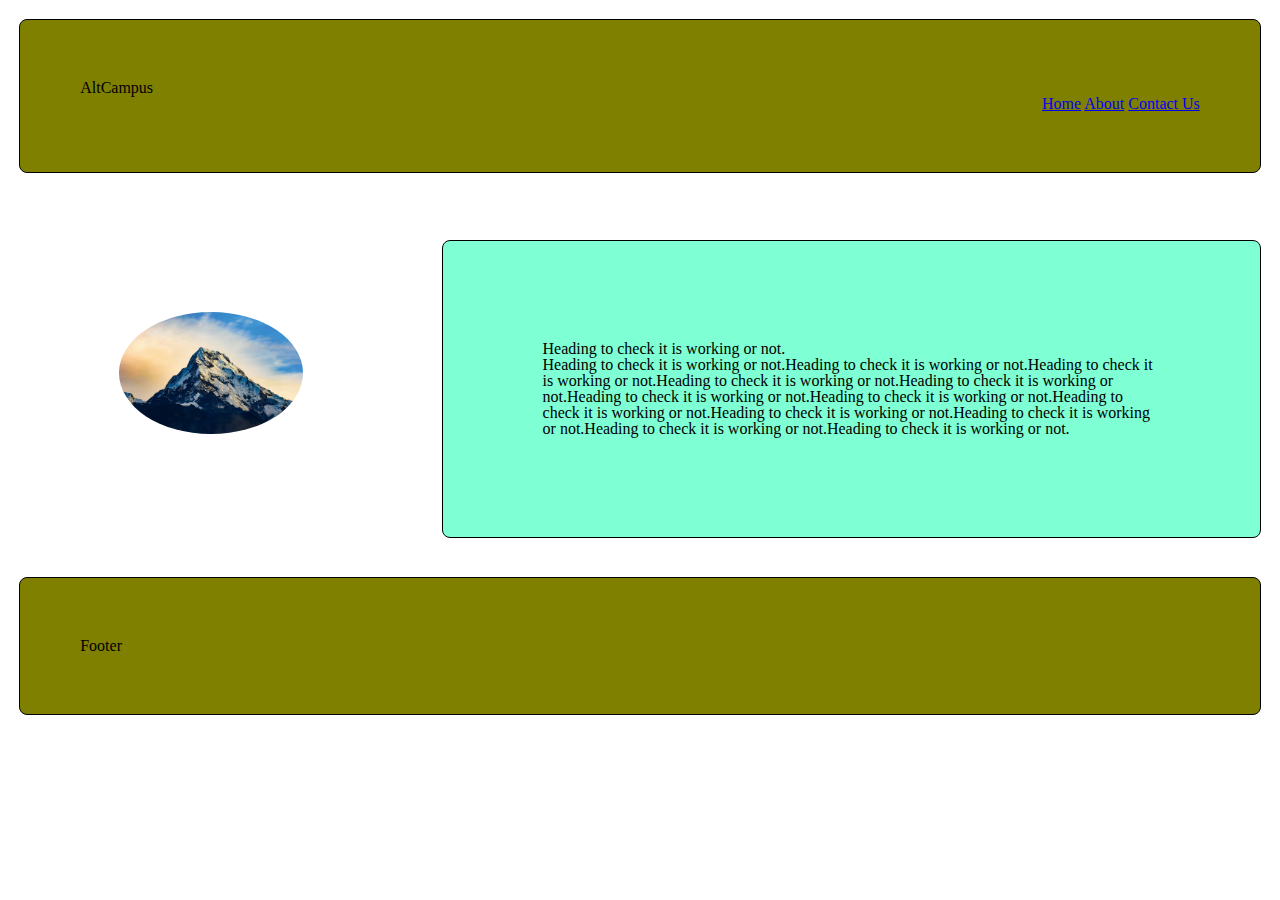
<file: block-BHaaax/index.html>
<!DOCTYPE html>
<html lang="eng">
    <head>

        <meta charset="UTF-8">
        <meta name="viewport" content="width=device-width, initial-scale=1.0">
        <title>Positioning content in inline block.</title>
        <link rel="stylesheet" href="assests/styling/styling.css">

    </head>


    <body>

        <header>
            AltCampus
            <div class="nav">
                
                    <a href="#">Home</a>
                    <a href="#">About</a>
                    <a href="#">Contact Us</a>
            </div>     
                 
        </header>
        <main>
            <article>
                <aside>
                    <img src="assests/media/mountain.jpeg" alt="Image">
                </aside><!--
                --><section>
                    <h1>Heading to check it is working or not.</h1>
                    <p>Heading to check it is working or not.Heading to check it is working or not.Heading to check it is working or not.Heading to check it is working or not.Heading to check it is working or not.Heading to check it is working or not.Heading to check it is working or not.Heading to check it is working or not.Heading to check it is working or not.Heading to check it is working or not.Heading to check it is working or not.Heading to check it is working or not.</p>
                </section>
            </article>
        </main>
        
        <footer>Footer</footer>
    </body>


</html>
</file>
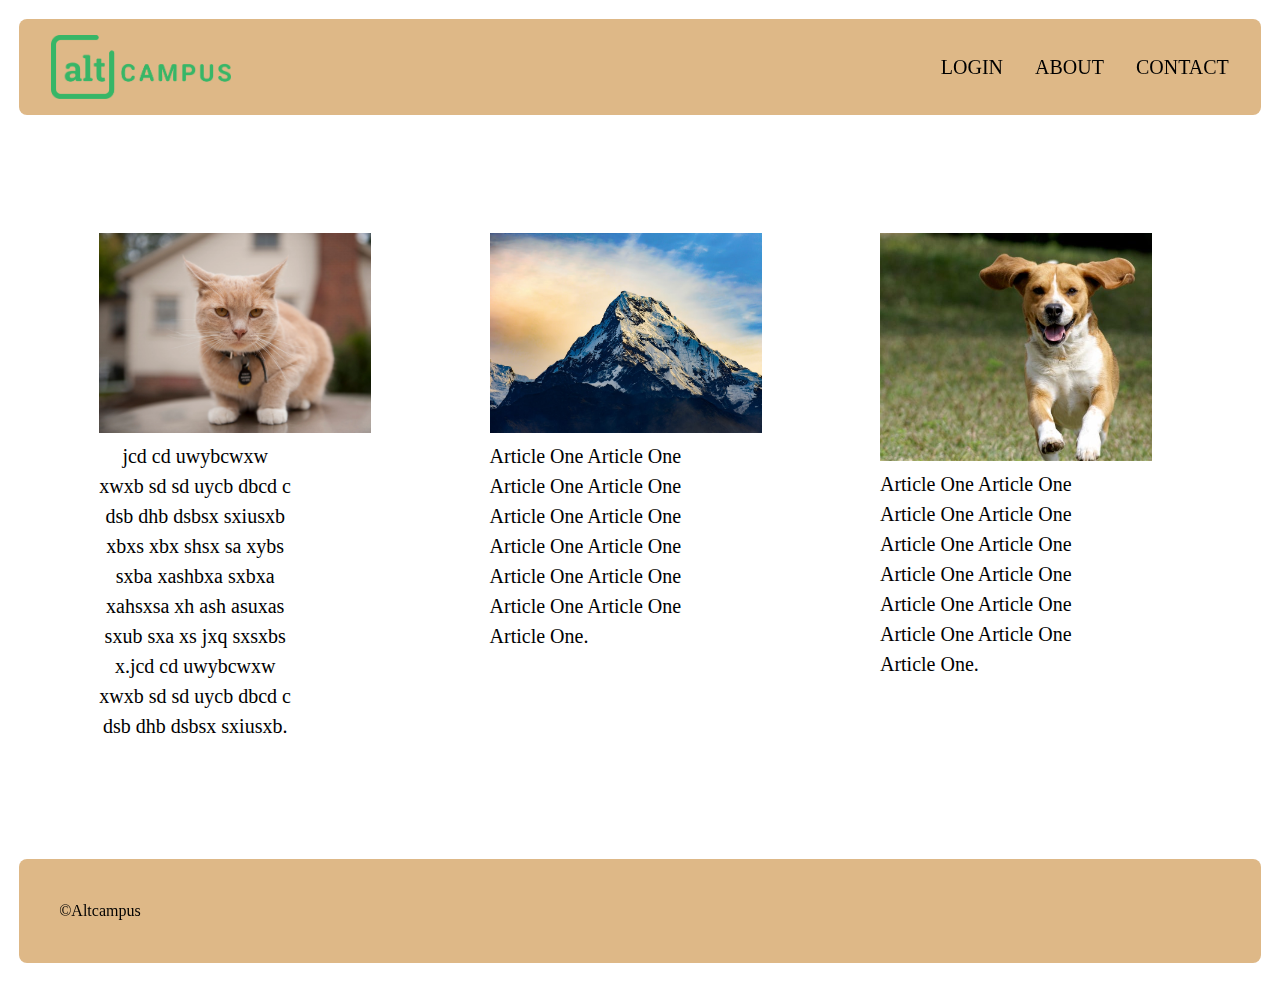
<file: block-BHaaba/index.html>
<!DOCTYPE html>
<html lang="eng">
    <head>

        <meta charset="UTF-8">
        <meta name="viewport" content="width=device-width, initial-scale=1.0">
        <title>Positioning content in inline block.</title>
        <link rel="stylesheet" href="assets/styling/styling.css">

    </head>


    <body>
        <header class="header">
            <div class="container">
                <a class="brand">
                <img src="assets/media/logo.png" alt="logo">
                </a>
                <nav class="nav">
                    <a href="#" class="links">Login</a>
                    <a href="#" class="links">About</a>
                    <a href="#" class="links">Contact</a>
                </nav>
            </div>
        </header>

        <main>
                <div>
                    <section class="section">
                        <article class="first">
                            <img src="assets/media/cat.webp" class="first-img"> 
                            <div class="para">
                            <p>
                                jcd cd uwybcwxw xwxb sd sd uycb dbcd c dsb dhb dsbsx sxiusxb xbxs xbx shsx sa xybs sxba xashbxa sxbxa xahsxsa xh  ash asuxas sxub sxa xs jxq sxsxbs x.jcd cd uwybcwxw xwxb sd sd uycb dbcd c dsb dhb dsbsx sxiusxb.
                            </p></div>
                        </article>
                        <article class="second">
                            <img src="assets/media/mountain.jpeg" class="second-img">
                            <p>
                                Article One Article One Article One Article One Article One Article One Article One Article One Article One Article One Article One Article One Article One.
                            </p>
                        </article>
                        <article class="third">
                            <img src="assets/media/dog.jpeg" class="third-img">
                            <p>
                                Article One Article One Article One Article One Article One Article One Article One Article One Article One Article One Article One Article One Article One.
                            </p>
                        </article>
                    </section>
                    
                </div>
                

        </main>

        <footer>
            &copy;Altcampus
        </footer>
    </body>

</html>
</file>
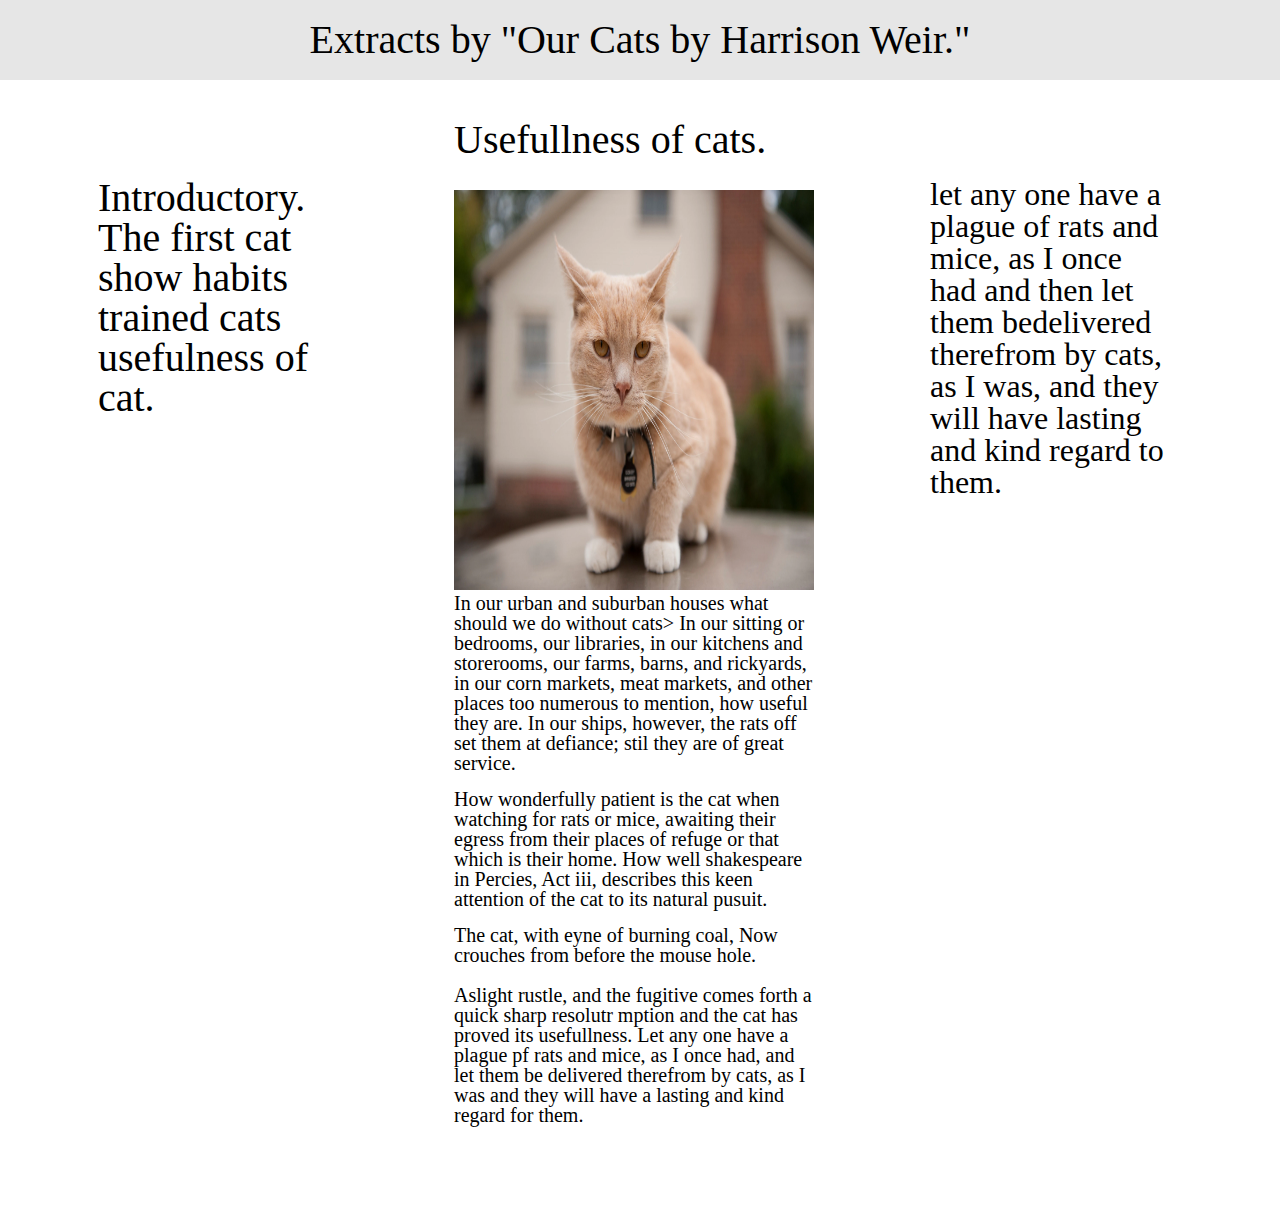
<file: block-BHaabd/index.html>
<!DOCTYPE html>
<html lang="eng">
    <head>

        <meta charset="UTF-8">
        <meta name="viewport" content="width=device-width, initial-scale=1.0">
        <title>Cat Assignment.</title>
        <link rel="stylesheet" href="assets/styling/style.css">

    </head>

    <body>
        <header>

            Extracts by "Our Cats by Harrison Weir."


        </header>

        <main>
            <section class="section">
                <div class="container clearfix">
                    <div class="col col-1 ">
                        <div>
                            <p class="left-block">Introductory. The first cat show habits trained cats usefulness of cat.</p>
                        </div>
                        
                    </div>
                    <div class="col col-2">
                        <div>
                            <h1>
                                Usefullness of cats.
                            </h1>
                        </div>
                        <div class="photo">
                            <img src="assets/media/cat.webp" alt="CAT">
                        </div>
                        <div>
                            <p>
                                In our urban and suburban houses what should we do without cats> In our sitting or bedrooms, our libraries, in our kitchens and storerooms, our farms, barns, and rickyards, in our corn markets, meat markets, and other places too numerous to mention, how useful they are. In our ships, however, the rats off set them at defiance; stil they are of great service. </p><br>

                               <p> How wonderfully patient is the cat when watching for rats or mice, awaiting their egress from their places of refuge or that which is their home. How well shakespeare in Percies, Act iii, describes this keen attention of the cat to its natural pusuit.</p><br>
                                <p>
                                    The cat, with eyne of burning coal, Now crouches from before the mouse hole.<br><br>

                                </p>
                                <p>
                                    Aslight rustle, and the fugitive comes forth a quick sharp resolutr mption and the cat has proved its usefullness. Let any one have a plague pf rats and mice, as I once had, and let them be delivered therefrom by cats, as I was and they will have a lasting and kind regard for them.
                                </p>
                            
                        </div>
                    </div>
                    <div class="col col-3">
                        <div>
                            <p class="right-block">
                                let any one have a plague of rats and mice, as I once had and then let them bedelivered therefrom by cats, as I was, and they will have lasting and kind regard to them.
                            </p>
                        </div>
                    </div>

                </div>

                
            </section>
        </main>
        
    </body>
</html>
</file>
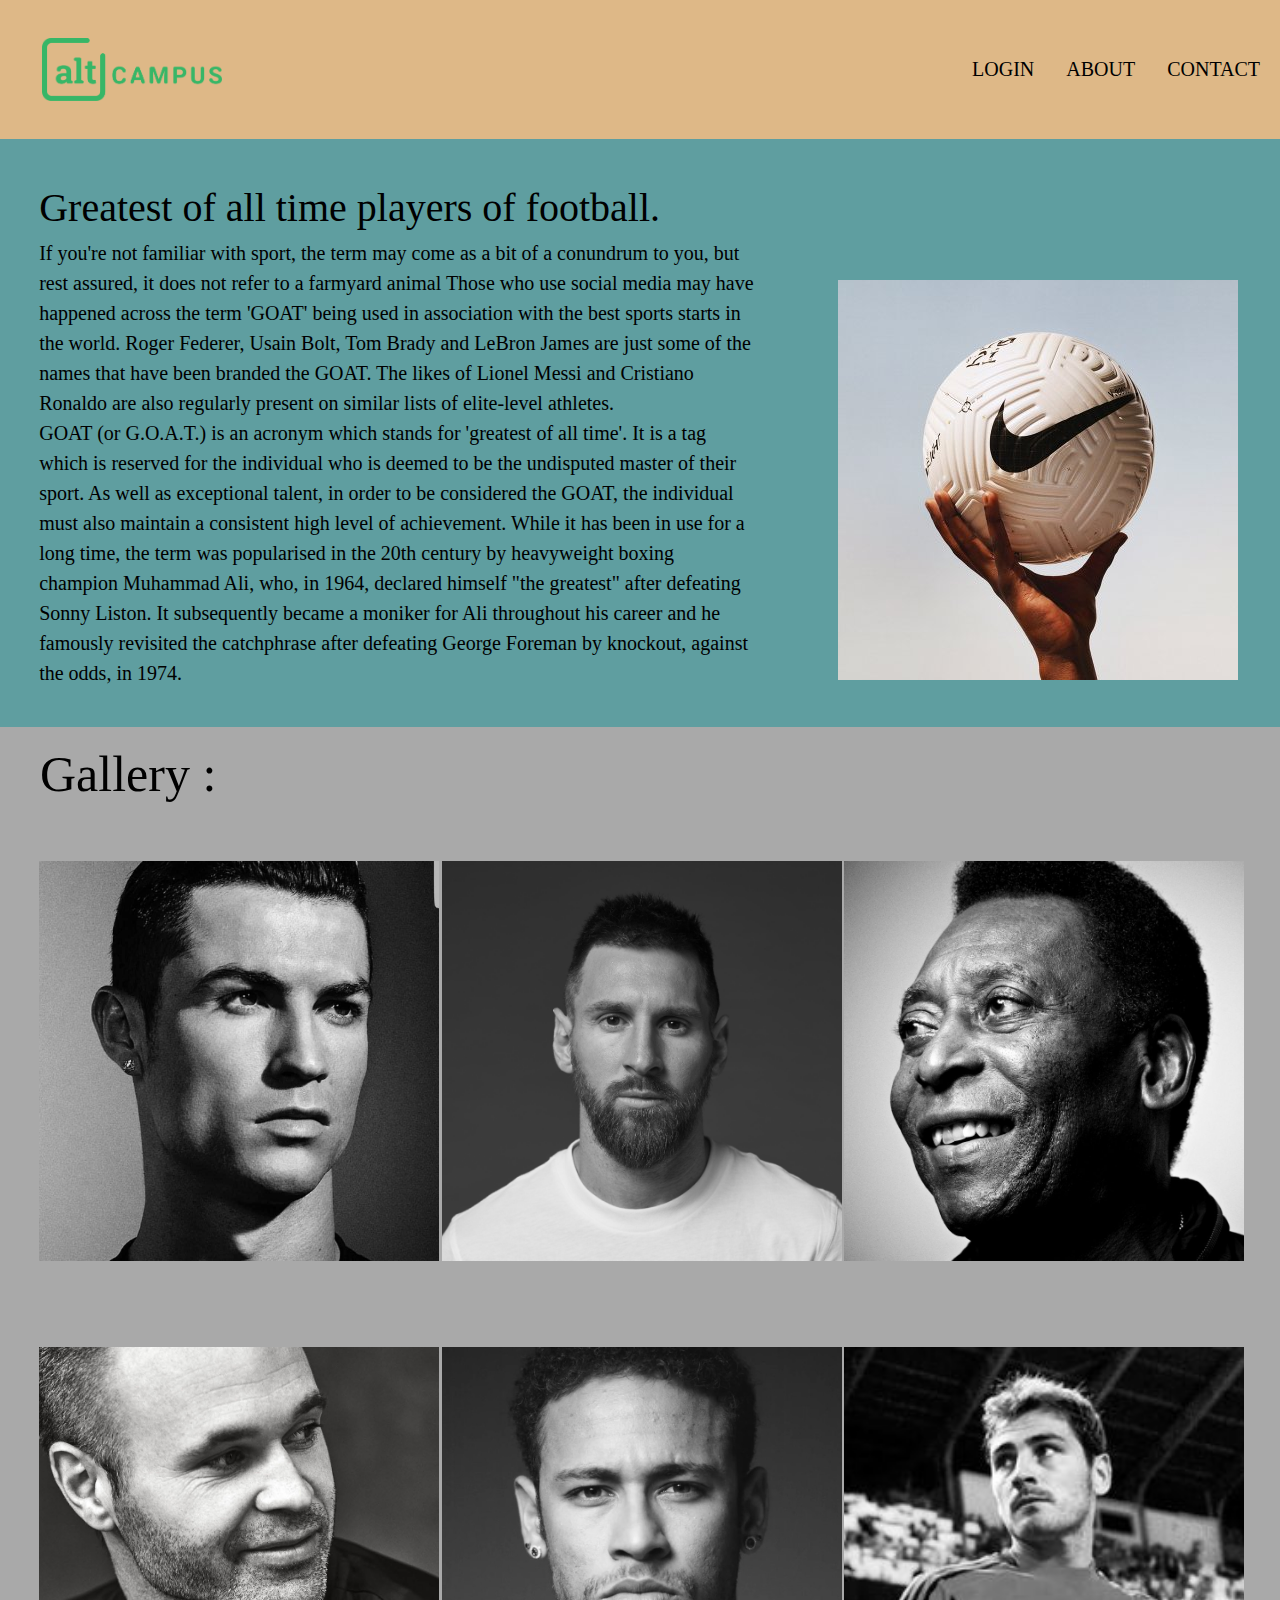
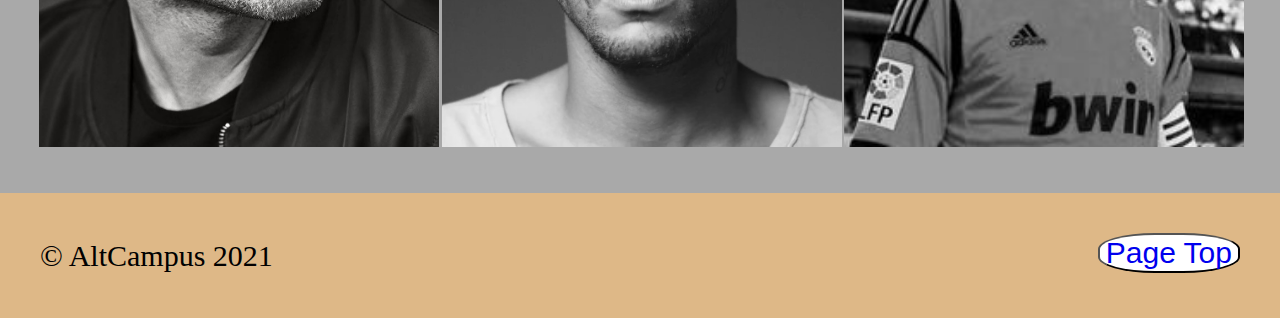
<file: block-BHaabg/index.html>
<!DOCTYPE html>
<html lang="eng">
    <head>

        <meta charset="UTF-8">
        <meta name="viewport" content="width=device-width, initial-scale=1.0">
        <title>Positioning content in inline block.</title>
        <link rel="stylesheet" href="assets/style/style.css">

    </head>


    <body id="top">
        <header class="header">
            <div>
                <a class="brand">
                <img src="assets/media/pic1.png" alt="logo">
                </a>
                <nav class="nav">
                    <a href="#" class="links">Login</a>
                    <a href="#" class="links">About</a>
                    <a href="#" class="links">Contact</a>
                </nav>
            </div>
        </header>

        <main>
            <div class="first-block">
                <article>
                    <div class="col-1">
                        <h1>
                            Greatest of all time players of football.
                        </h1>
                        <p>
                            If you're not familiar with sport, the term may come as a bit of a conundrum to you, but rest assured, it does not refer to a farmyard animal
                            Those who use social media may have happened across the term 'GOAT' being used in association with the best sports starts in the world.

                            Roger Federer, Usain Bolt, Tom Brady and LeBron James are just some of the names that have been branded the GOAT.

                            The likes of Lionel Messi and Cristiano Ronaldo are also regularly present on similar lists of elite-level athletes.
                        </p>
                        <p>
                            GOAT (or G.O.A.T.) is an acronym which stands for 'greatest of all time'. It is a tag which is reserved for the individual who is deemed to be the undisputed master of their sport.

                            As well as exceptional talent, in order to be considered the GOAT, the individual must also maintain a consistent high level of achievement.

                            While it has been in use for a long time, the term was popularised in the 20th century by heavyweight boxing champion Muhammad Ali, who, in 1964, declared himself "the greatest" after defeating Sonny Liston.

                            It subsequently became a moniker for Ali throughout his career and he famously revisited the catchphrase after defeating George Foreman by knockout, against the odds, in 1974.
                        </p>
                    </div>
                    <div class="col-2">
                        <img src="assets/media/pic2.jpeg" alt="Football">
                    </div>
                </article>
                
            </div>
            <h2>
                Gallery :
            </h2>
            <div class="second-block">
               
                    <div class="col-2-1">
                        <img src="assets/media/ronaldo.jpeg" alt="Football" class="img">
                    </div>
                    <div class="col-2-2">
                        <img src="assets/media/messi.jpeg" alt="Football" class="img">
                    </div>
                    <div class="col-2-3">
                        <img src="assets/media/pele.jpeg" alt="Football" class="img">
                    </div>
             
                
            </div>
            <div class="third-block">
               
                <div class="col-2-1">
                    <img src="assets/media/iniesta.jpeg" alt="Football" class="img">
                </div>
                <div class="col-2-2">
                    <img src="assets/media/neymar.jpeg" alt="Football" class="img">
                </div>
                <div class="col-2-3">
                    <img src="assets/media/casillas.jpeg" alt="Football" class="img">
                </div>
         
            
        </div>
            
        </main>
        <footer class="footer">
            <small class="small">&copy AltCampus 2021</small>
            <button class="btn"><a href="#top" class="top"> Page Top</a></button>
        </footer>

    </body>
</html>
</file>
<file: block-BHaaax/assests/styling/styling.css>
html, body, div, span, applet, object, iframe,
h1, h2, h3, h4, h5, h6, p, blockquote, pre,
a, abbr, acronym, address, big, cite, code,
del, dfn, em, img, ins, kbd, q, s, samp,
small, strike, strong, sub, sup, tt, var,
b, u, i, center,
dl, dt, dd, ol, ul, li,
fieldset, form, label, legend,
table, caption, tbody, tfoot, thead, tr, th, td,
article, aside, canvas, details, embed, 
figure, figcaption, footer, header, hgroup, 
menu, nav, output, ruby, section, summary,
time, mark, audio, video {
	margin: 0;
	padding: 0;
	border: 0;
	font-size: 100%;
	font: inherit;
	vertical-align: baseline;
}
/* HTML5 display-role reset for older browsers */
article, aside, details, figcaption, figure, 
footer, header, hgroup, menu, nav, section {
	display: block;
}
body {
	line-height: 1;
}
ol, ul {
	list-style: none;
}
blockquote, q {
	quotes: none;
}
blockquote:before, blockquote:after,
q:before, q:after {
	content: '';
	content: none;
}
table {
	border-collapse: collapse;
	border-spacing: 0;
}

/* Main Styling */
* {
    box-sizing: border-box;
}

header, footer {
    border: 1px solid black;
    border-radius: 8px;
    margin: 1.5%;
    text-align: left;
    background-color: olive;
    padding: 60px;
}
.nav {
    text-align: right;
}

section {
    
    border-radius: 8px;
    margin: 1.5%;
    border: 1px black solid;
    display: inline-block;
    background-color: aquamarine;
    padding: 100px;
}
aside {
    width: 30%;
    border-radius: 8px;
    margin: 1.5%;
    object-fit: cover;
    display: inline-block;
    
    
    padding: 100px;
}
section {
    width: 64%;
}
img {
    width: 100%;
    border-radius: 50%;
}
</file>
<file: block-BHaaba/assets/styling/styling.css>
html, body, div, span, applet, object, iframe,
h1, h2, h3, h4, h5, h6, p, blockquote, pre,
a, abbr, acronym, address, big, cite, code,
del, dfn, em, img, ins, kbd, q, s, samp,
small, strike, strong, sub, sup, tt, var,
b, u, i, center,
dl, dt, dd, ol, ul, li,
fieldset, form, label, legend,
table, caption, tbody, tfoot, thead, tr, th, td,
article, aside, canvas, details, embed, 
figure, figcaption, footer, header, hgroup, 
menu, nav, output, ruby, section, summary,
time, mark, audio, video {
	margin: 0;
	padding: 0;
	border: 0;
	font-size: 100%;
	font: inherit;
	vertical-align: baseline;
}
/* HTML5 display-role reset for older browsers */
article, aside, details, figcaption, figure, 
footer, header, hgroup, menu, nav, section {
	display: block;
}
body {
	line-height: 1;
}
ol, ul {
	list-style: none;
}
blockquote, q {
	quotes: none;
}
blockquote:before, blockquote:after,
q:before, q:after {
	content: '';
	content: none;
}
table {
	border-collapse: collapse;
	border-spacing: 0;
}

/* Main Styling */

body {
    font-size: 16px;
    line-height: 1.5;
}
header, footer{
    padding: 80px;
    margin: 1.5%;
    border-radius: 8px;
    background-color: burlywood;
}

.header {
    font-size: 0;
    background-color: burlywood;
    padding: 16px 0;
}
footer {
    padding: 40px;
}


.container {
    margin: 0 auto;
    max-width: 1200px;
    padding: 0 32px;
}
.brand img{
    width: 180px;
}
.nav {
    text-align: right;
    width: calc(100% - 180px);
    text-transform: uppercase;
    
}
.nav a{
    margin-left: 32px;
}
.brand, .nav {
    display: inline-block;
    vertical-align: middle;

}
.links {
    vertical-align: top;
    color: black;
    text-decoration: none;
    font-size: 20px;

}
article {
    background-color: chartreuse;
    float: left;
    width: 15%;
    padding: 80px;
    margin: 1.5%;
    border-radius: 8px;
    
}
.clearfix::before, .clearfix::after {
    content: "";
    display: table;
}
.clearfix::after {
    clear: both;
}
.first {
    background-color: white;
    font-size: 20px;
    overflow: auto;
}
.second {
    background-color: white;
    font-size: 20px;
    overflow: auto;
}
.third {
    background-color: white;
    font-size: 20px;
    overflow: auto;
}

.first-img {
    width: 300px;
    text-align: center;
}
.second-img {
    width: 300px;
    text-align: center;
}
.third-img {
    width: 300px;
    text-align: left;
}

.para {
    text-align: center;
    overflow: auto;
}

.section {
    overflow: auto;
}
</file>
<file: block-BHaabd/assets/styling/style.css>
html, body, div, span, applet, object, iframe,
h1, h2, h3, h4, h5, h6, p, blockquote, pre,
a, abbr, acronym, address, big, cite, code,
del, dfn, em, img, ins, kbd, q, s, samp,
small, strike, strong, sub, sup, tt, var,
b, u, i, center,
dl, dt, dd, ol, ul, li,
fieldset, form, label, legend,
table, caption, tbody, tfoot, thead, tr, th, td,
article, aside, canvas, details, embed, 
figure, figcaption, footer, header, hgroup, 
menu, nav, output, ruby, section, summary,
time, mark, audio, video {
	margin: 0;
	padding: 0;
	border: 0;
	font-size: 100%;
	font: inherit;
	vertical-align: baseline;
}
/* HTML5 display-role reset for older browsers */
article, aside, details, figcaption, figure, 
footer, header, hgroup, menu, nav, section {
	display: block;
}
body {
	line-height: 1;
}
ol, ul {
	list-style: none;
}
blockquote, q {
	quotes: none;
}
blockquote:before, blockquote:after,
q:before, q:after {
	content: '';
	content: none;
}
table {
	border-collapse: collapse;
	border-spacing: 0;
}



/* Main Styling.*/

/* Body color hsl(0, 0%, 90%);*/

body{
    background-color: hsl(0, 0%, 90%);
}

header{
    text-align: center;
    font-size: 40px;
    padding-top: 20px;
    padding-bottom: 20px;
}

.section {
    background-color:white;
    padding: 40px 40px;
}
.col {
    background-color: white;
    padding: 40px;
    float: left;
    margin: 1.5%;
}

/* Clearfix */

.clearfix::before, .clearfix::after {
    content: "";
    display: table;
}
.clearfix::after {
    clear: both;
}

.col-1 {
    width: 20%;

}
.col-2 {
    width: 30%;
    margin-top: 0%;
    padding-top: 0px;
}
.col-3{
    width: 20%;
}
.photo img {
    width: 100%;
    height: 400px;
    margin-top: 30px;
}
h1{
    font-size: 40px;
}
p {
    font-size: 20px;
}

.left-block {
    font-size: 40px;
}

.right-block {
    font-size: 32px;
}
</file>
<file: block-BHaabg/assets/style/style.css>
html, body, div, span, applet, object, iframe,
h1, h2, h3, h4, h5, h6, p, blockquote, pre,
a, abbr, acronym, address, big, cite, code,
del, dfn, em, img, ins, kbd, q, s, samp,
small, strike, strong, sub, sup, tt, var,
b, u, i, center,
dl, dt, dd, ol, ul, li,
fieldset, form, label, legend,
table, caption, tbody, tfoot, thead, tr, th, td,
article, aside, canvas, details, embed, 
figure, figcaption, footer, header, hgroup, 
menu, nav, output, ruby, section, summary,
time, mark, audio, video {
	margin: 0;
	padding: 0;
	border: 0;
	font-size: 100%;
	font: inherit;
	vertical-align: baseline;
}
/* HTML5 display-role reset for older browsers */
article, aside, details, figcaption, figure, 
footer, header, hgroup, menu, nav, section {
	display: block;
}
body {
	line-height: 1;
}
ol, ul {
	list-style: none;
}
blockquote, q {
	quotes: none;
}
blockquote:before, blockquote:after,
q:before, q:after {
	content: '';
	content: none;
}
table {
	border-collapse: collapse;
	border-spacing: 0;
}

/* Main Styling */

body {
    font-size: 16px;
    line-height: 1.5;
    background-color: darkgrey;
}
header, footer{
    padding: 80px;
    background-color: burlywood;
}

.header {
    font-size: 0;
    background-color: burlywood;
    padding: 16px 20px;
}
footer {
    padding: 40px;
}

.brand img{
    width: 180px;
    margin: 12%;
}
.nav {
    text-align: right;
    width: calc(100% - 180px);
    text-transform: uppercase;
    
}
.nav a{
    margin-left: 32px;
}
.brand, .nav {
    display: inline-block;
    vertical-align: middle;

}
.links {
    vertical-align: top;
    color: black;
    text-decoration: none;
    font-size: 20px;

}

/* Article */
.img {
    height: 400px;
    width: 400px;
    object-fit: cover;

}
h1 {
    font-size: 40px;
}
p{
    font-size: 20px;
}
.first-block {
    background-color: cadetblue;
    width: 100%;
}

.col-1{
    display: inline-block;
    width: 56%;
    padding: 20px;
    margin: 1.5%;
}
.col-2 {
    display: inline-block;
    width: 25%;
    padding: 20px;
    margin: 1.5%;
}
h2 {
    font-size: 50px;
    padding: 10px;
    margin-left: 30px;
}

/*Gallery*/

.second-block {
    width: 100%;
}
.third-block {

    width: 100%;
}
.col-2-1 {
    display: inline-block;
    width: 25%;
    padding: 20px;
    margin: 1.5%;

}
.col-2-2 {
    display: inline-block;
    width: 25%;
    padding: 20px;
    margin: 1.5%;

}
.col-2-3 {
    display: inline-block;
    width: 25%;
    padding: 20px;
    margin: 1.5%;

}

/* Footer */

.footer {
}

.btn {
    background-color: white;
    border-radius: 40%;
    text-align: right;
    float: right;
}
.btn a {
    text-decoration: none;
}
.top {
    font-size: 30px;
}
.small {
    font-size: 30px;
}
</file>
